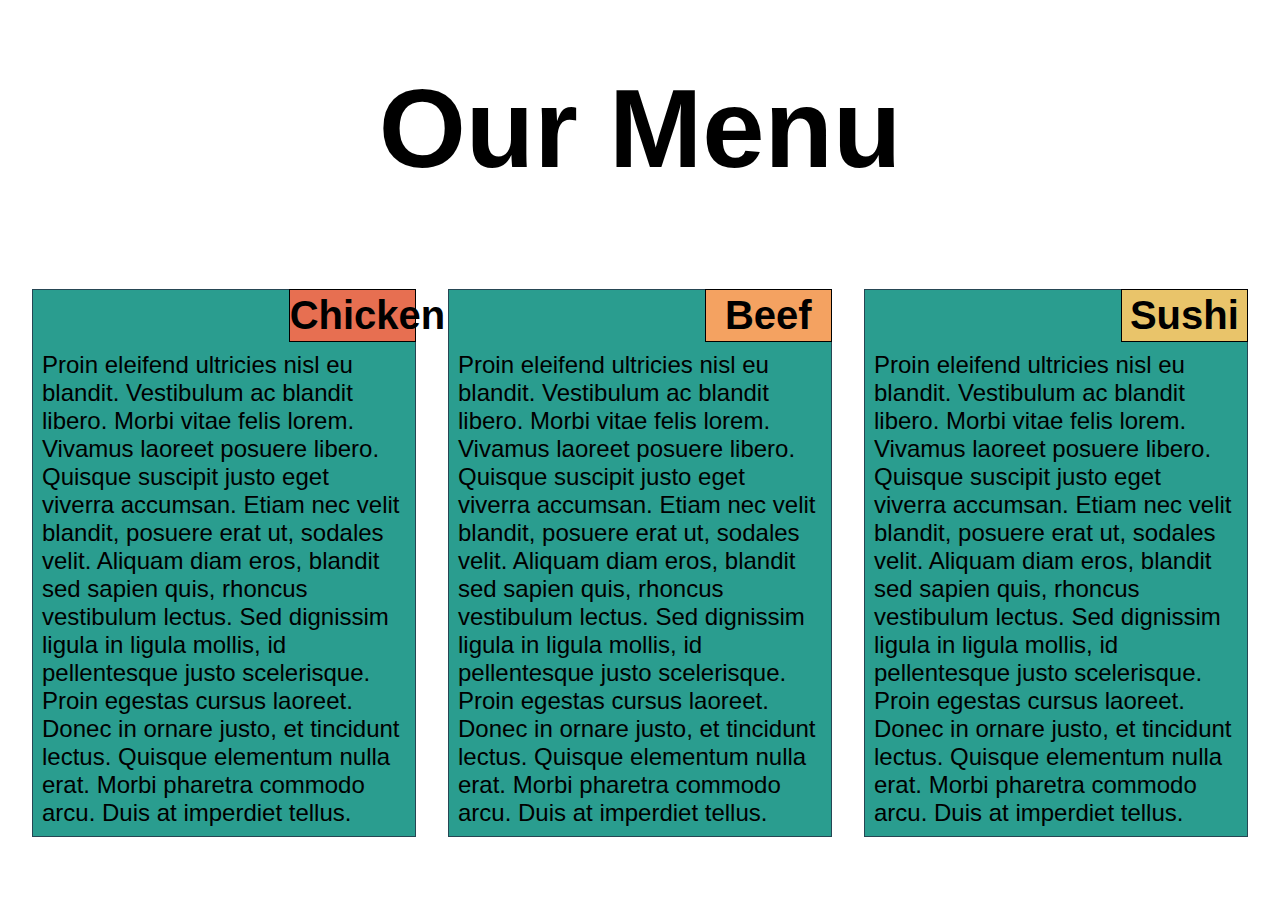
<file: module2-solution/index.html>
<!DOCTYPE html>
<html>

<head>
    <meta charset="utf-8">
    <meta name="viewport" content="width=device-width, initial-scale=1">
    <title>Assignment Solution for Module 2</title>
    <link rel="stylesheet" href="css/styles.css">
</head>

<body>
    <div id="menu">

        <h1>Our Menu</h1>

        <div id="options">

            <section>
                <h2 id="chicken">Chicken</h2>
                <p>
                    Proin eleifend ultricies nisl eu blandit. Vestibulum ac blandit libero. Morbi vitae felis lorem. Vivamus laoreet posuere libero. Quisque suscipit justo eget viverra accumsan. Etiam nec velit blandit, posuere erat ut, sodales velit. Aliquam diam eros,
                    blandit sed sapien quis, rhoncus vestibulum lectus. Sed dignissim ligula in ligula mollis, id pellentesque justo scelerisque. Proin egestas cursus laoreet. Donec in ornare justo, et tincidunt lectus. Quisque elementum nulla erat. Morbi
                    pharetra commodo arcu. Duis at imperdiet tellus.
                </p>
            </section>
            <section>
                <h2 id="beef">Beef</h2>
                <p>
                    Proin eleifend ultricies nisl eu blandit. Vestibulum ac blandit libero. Morbi vitae felis lorem. Vivamus laoreet posuere libero. Quisque suscipit justo eget viverra accumsan. Etiam nec velit blandit, posuere erat ut, sodales velit. Aliquam diam eros,
                    blandit sed sapien quis, rhoncus vestibulum lectus. Sed dignissim ligula in ligula mollis, id pellentesque justo scelerisque. Proin egestas cursus laoreet. Donec in ornare justo, et tincidunt lectus. Quisque elementum nulla erat. Morbi
                    pharetra commodo arcu. Duis at imperdiet tellus.
                </p>
            </section>
            <section>
                <h2 id="sushi">Sushi</h2>
                <p>
                    Proin eleifend ultricies nisl eu blandit. Vestibulum ac blandit libero. Morbi vitae felis lorem. Vivamus laoreet posuere libero. Quisque suscipit justo eget viverra accumsan. Etiam nec velit blandit, posuere erat ut, sodales velit. Aliquam diam eros,
                    blandit sed sapien quis, rhoncus vestibulum lectus. Sed dignissim ligula in ligula mollis, id pellentesque justo scelerisque. Proin egestas cursus laoreet. Donec in ornare justo, et tincidunt lectus. Quisque elementum nulla erat. Morbi
                    pharetra commodo arcu. Duis at imperdiet tellus.
                </p>
            </section>

        </div>

    </div>
</body>

</html>
</file>
<file: module2-solution/css/styles.css>
/* Base Styles */

* {
    box-sizing: border-box;
    margin: 0px;
    padding: 0px;
    font-family: Arial, Helvetica, sans-serif;
    color: #000000;
}

#menu {
    height: 100%;
    margin: auto;
}

h1 {
    text-align: center;
    font-size: 175%;
}

section {
    height: fit-content;
    background-color: #2a9d8f;
    border: 1px solid #264653;
    float: left;
}

h2 {
    text-align: center;
    font-size: 125%;
    border: 1px solid #000000;
    margin-right: -1px;
    margin-top: -1px;
    padding-top: 3px;
    padding-bottom: 3px;
}

p {
    clear: both;
    padding: 9px;
    font-size: 100%;
}

#options {
    width: 100%;
    margin: auto;
}

#chicken {
    background-color: #e76f51;
}

#beef {
    background-color: #f4a261;
}

#sushi {
    background-color: #e9c46a;
}


/* Desktop Only */

@media (min-width: 1025px) {
    section {
        width: 30%;
        margin-left: 2.5%;
        margin-top: 2.5%;
    }
    h1 {
        font-size: 7em;
        margin: 5%;
    }
    h2 {
        width: 33.3333333333%;
        font-size: 2.5em;
        float: right;
        clear: both;
    }
    p {
        font-size: 1.5em;
    }
}


/* Tablet Only */

@media (min-width: 768px) and (max-width: 1024px) {
    #options>section:nth-child(1),
    #options>section:nth-child(2) {
        width: 45%;
        margin: 2.5%;
    }
    #options>section:nth-child(3) {
        width: 95%;
        margin: 0 2.5% 0 2.5%;
    }
    h1 {
        margin: 10%;
        font-size: 7em;
    }
    h2 {
        font-size: 3em;
    }
    p {
        font-size: 2em;
    }
}


/* Mobile Only */

@media (max-width: 767px) {
    #options {
        width: 90%;
        margin: auto:
    }
    section {
        margin: 5% 0 5% 0;
    }
    h1 {
        font-size: 4em;
        margin: 10%;
    }
    h2 {
        font-size: 2.5em;
    }
    p {
        font-size: 1.5em;
    }
}
</file>
